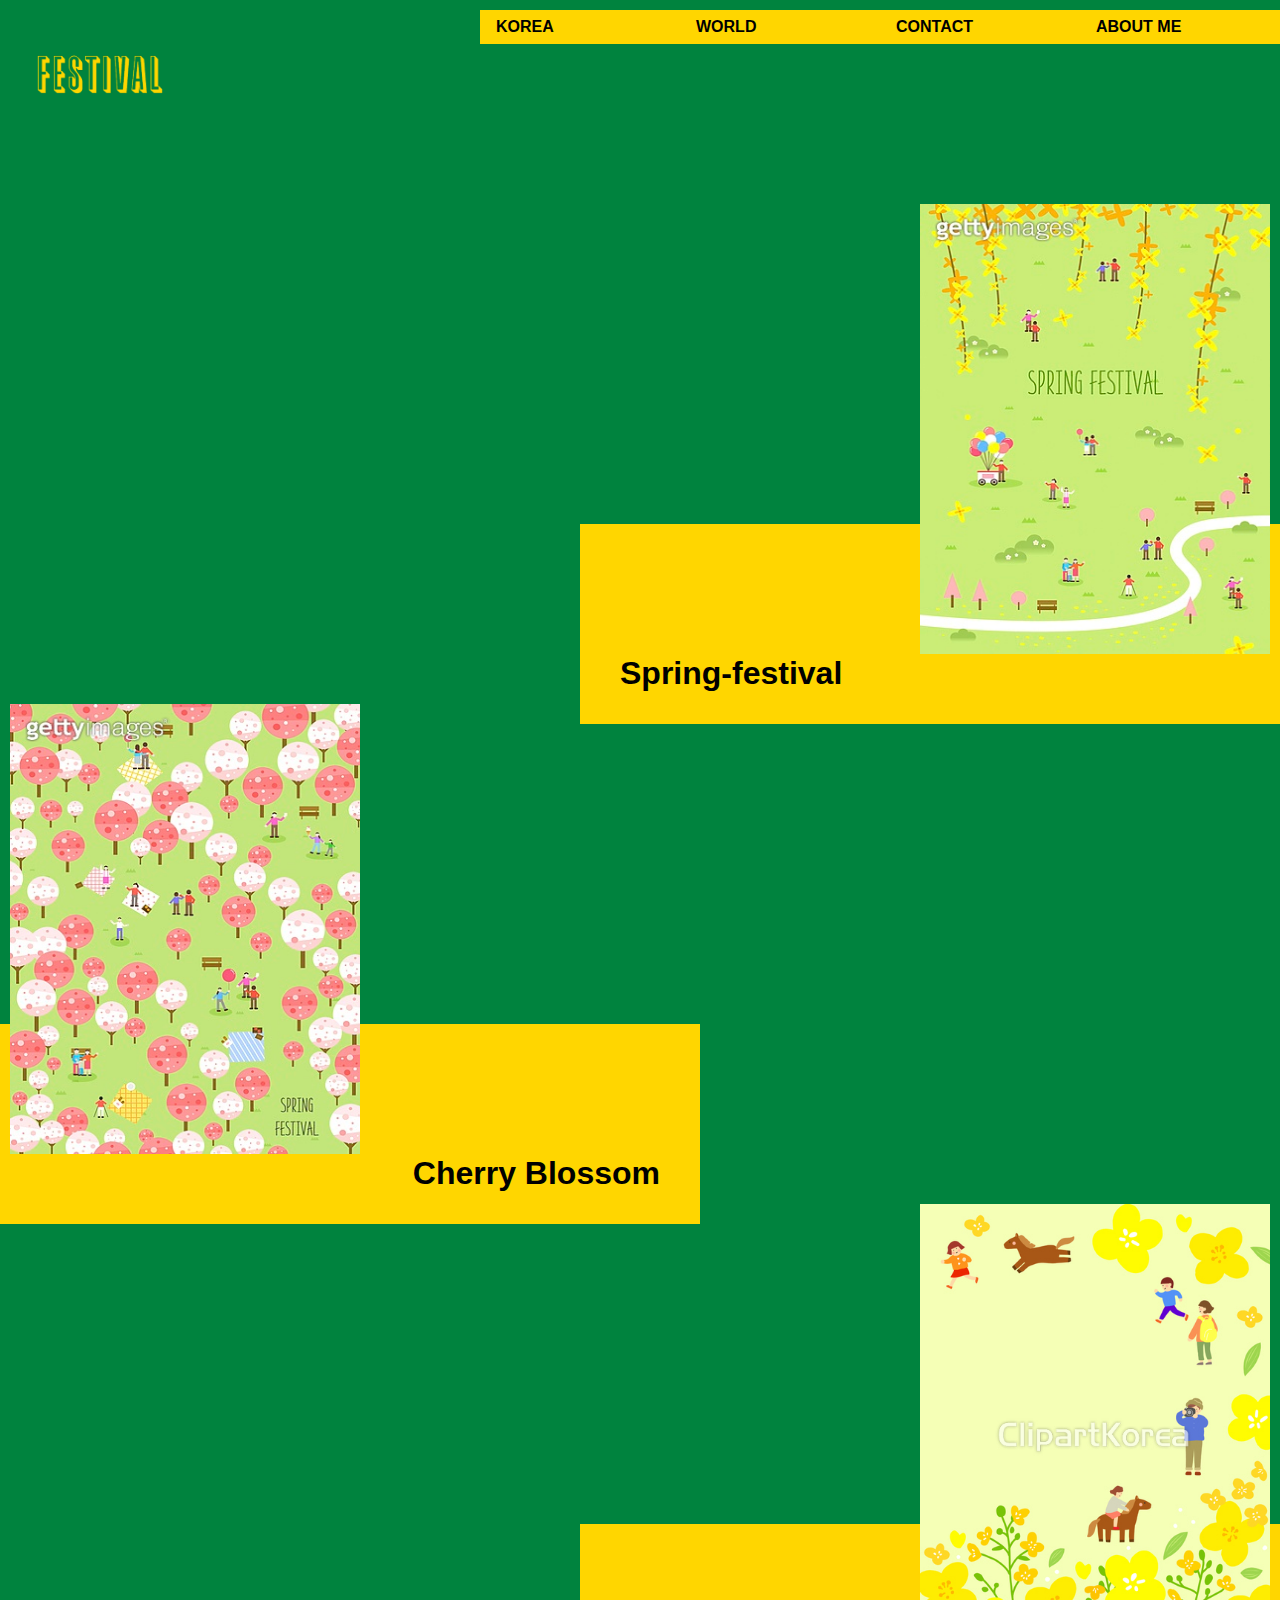
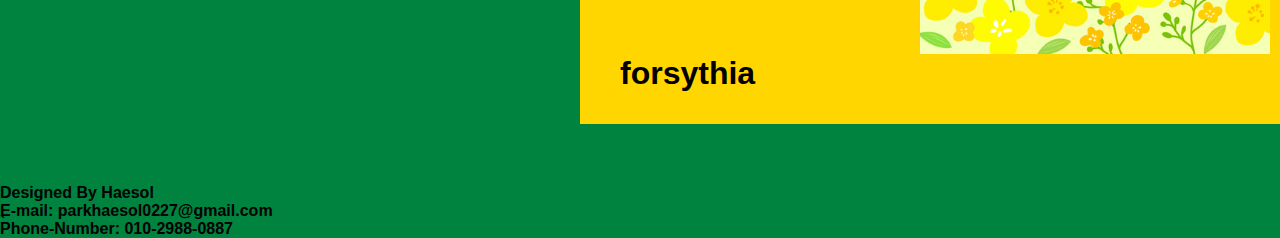
<file: index.html>
<!DOCTYPE html>
<html lang="en">
<head>
    <meta charset="UTF-8">
    <meta name="viewport" content="width=device-width, initial-scale=1.0">
    <link rel="stylesheet" type="text/css" href="style.css" />
    <title>festival introduce</title>
    
</head>
<body>
   <div class="menu"> 
      <a href="index.html">
      <img class="logo" src ="logo.PNG" >
       </a>
       

        <ul class="navi">

        <li><a href="about_me.html">ABOUT ME</a></li>
       
        <li><a href="contact.html">CONTACT</a></li>
       
        <li><a href="world.html">WORLD</a></li>
       
        <li><a href="korea.html">KOREA</a></li>
       
       </ul>

    </div>
    
    
    <div class="light-wrapper">
        <img class="light" src="spring.jpg">
        
        <div class="rectangle">
            <p class="one">Spring-festival</p>
        </div>  
    </div>
   


    <div class="flower-wrapper">
        <img class="flower" src="spring3.jpg">
        
        <div class="black-rectangle">
            <p class="two">
                Cherry Blossom</p>
        </div>  
    </div>
    
    <div class="winter-wrapper">
        <img class="winter" src="spring4.jpg">
        
        <div class="yellow-rectangle">
            <p class="three">
                
        forsythia</p>
        </div>  
    </div>
    

    
    <div class="foot">
        Designed By Haesol
        <br>E-mail: parkhaesol0227@gmail.com
        <br>Phone-Number: 010-2988-0887

    </div>
    
</body>`
</html>
</file>
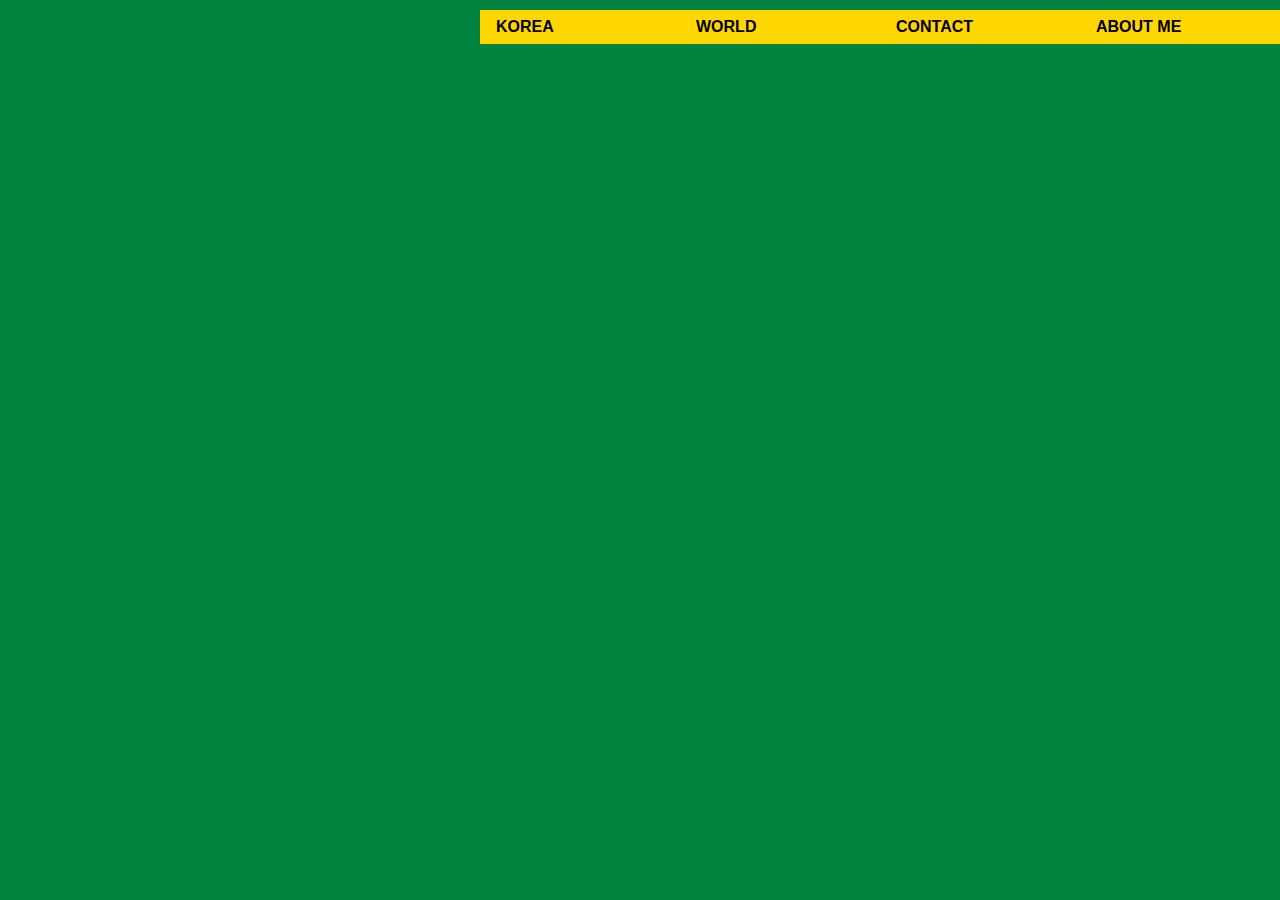
<file: about_me.html>
<!DOCTYPE html>
<html lang="en">
<head>
    <meta charset="UTF-8">
    <meta name="viewport" content="width=device-width, initial-scale=1.0">
    <link rel="stylesheet" type="text/css" href="style.css" />
    <title>About me</title>
    
</head>
<body>
    <ul class="navi">

        <li><a href="about_me.html">ABOUT ME</a></li>
       
        <li><a href="contact.html">CONTACT</a></li>
       
        <li><a href="world.html">WORLD</a></li>
       
        <li><a href="korea.html">KOREA</a></li>
       
       </ul>
      
</body>
</html>
</file>
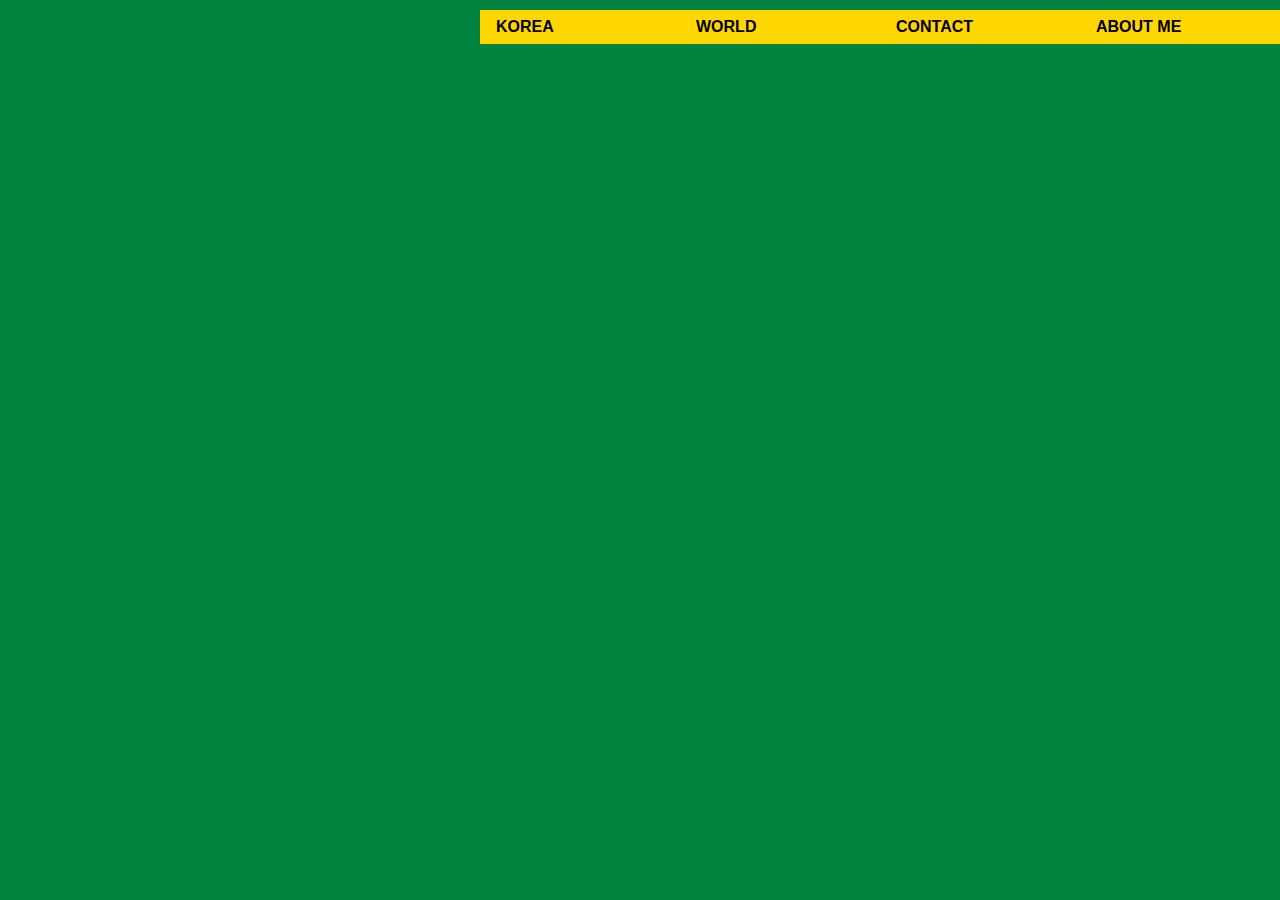
<file: contact.html>
<!DOCTYPE html>
<html lang="en">
<head>
    <meta charset="UTF-8">
    <meta name="viewport" content="width=device-width, initial-scale=1.0">
    <link rel="stylesheet" type="text/css" href="style.css" />
    <title>Contact</title>
    
</head>
<body>
    <ul class="navi">

        <li><a href="about_me.html">ABOUT ME</a></li>
       
        <li><a href="contact.html">CONTACT</a></li>
       
        <li><a href="world.html">WORLD</a></li>
       
        <li><a href="korea.html">KOREA</a></li>
       
       </ul>
      
</body>
</html>
</file>
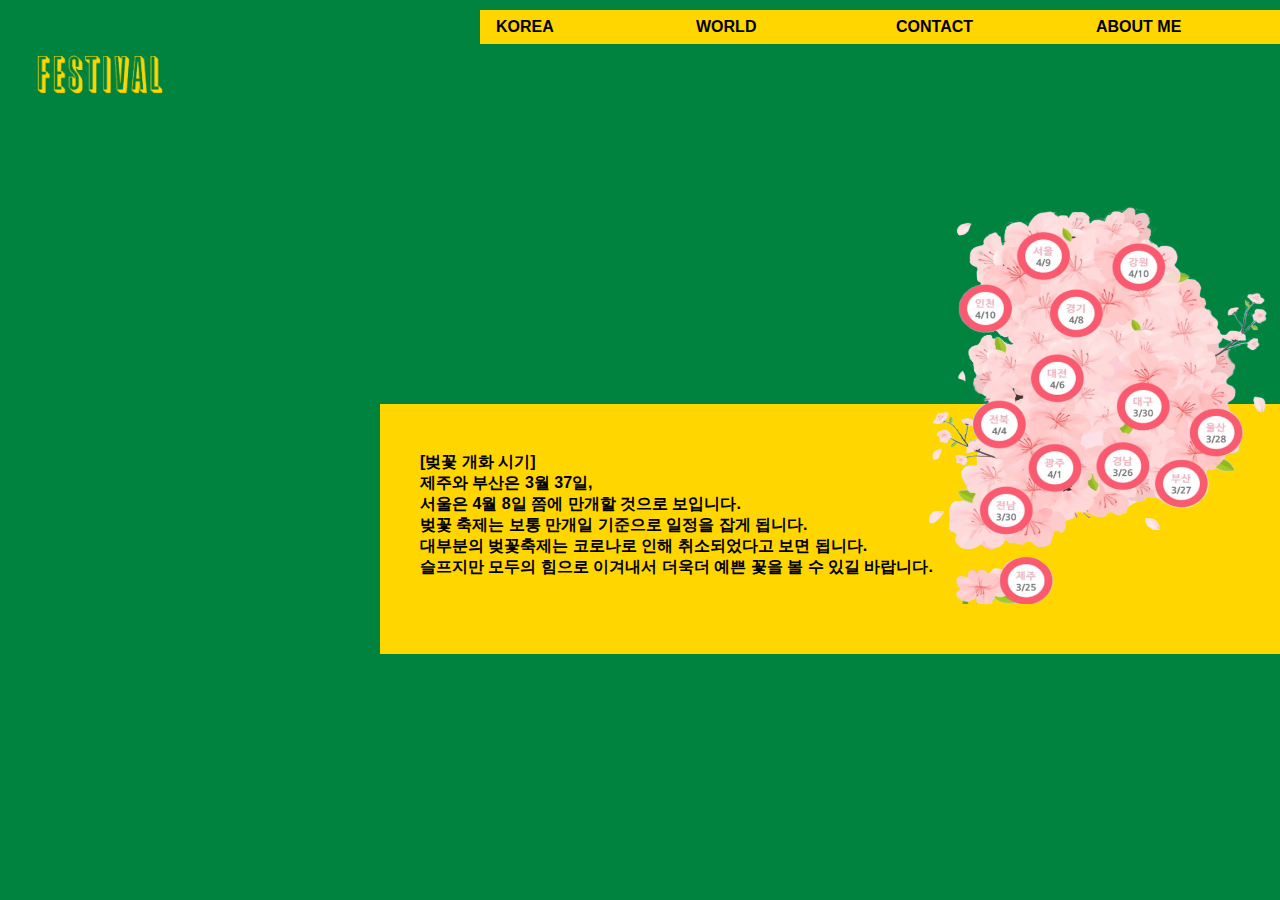
<file: korea.html>
<!DOCTYPE html>
<html lang="en">
<head>
    <meta charset="UTF-8">
    <meta name="viewport" content="width=device-width, initial-scale=1.0">
    <link rel="stylesheet" type="text/css" href="style.css" />
    <title>Korea</title>
    
</head>
<body>
    <a href="index.html">
        <img class="logo" src ="logo.PNG" >
         </a>
    
     
    <ul class="navi">

        <li><a href="about_me.html">ABOUT ME</a></li>
       
        <li><a href="contact.html">CONTACT</a></li>
       
        <li><a href="world.html">WORLD</a></li>
       
        <li><a href="korea.html">KOREA</a></li>
       
       </ul>
       <div class="date-wrapper">
        <img class="date" src="date.png">
        
        <div class="date-rectangle">
            <p class="four"> 
                <br>[벚꽃 개화 시기]
                <br>제주와 부산은 3월 37일,
                <br>서울은 4월 8일 쯤에 만개할 것으로 보입니다. 
                <br>벚꽃 축제는 보통 만개일 기준으로 일정을 잡게 됩니다.
                <br>대부분의 벚꽃축제는 코로나로 인해 취소되었다고 보면 됩니다. 
                <br>슬프지만 모두의 힘으로 이겨내서 더욱더 예쁜 꽃을 볼 수 있길 바랍니다.
                
                
            
            </p>
        </div>  
    </div>
</body>
</html>
</file>
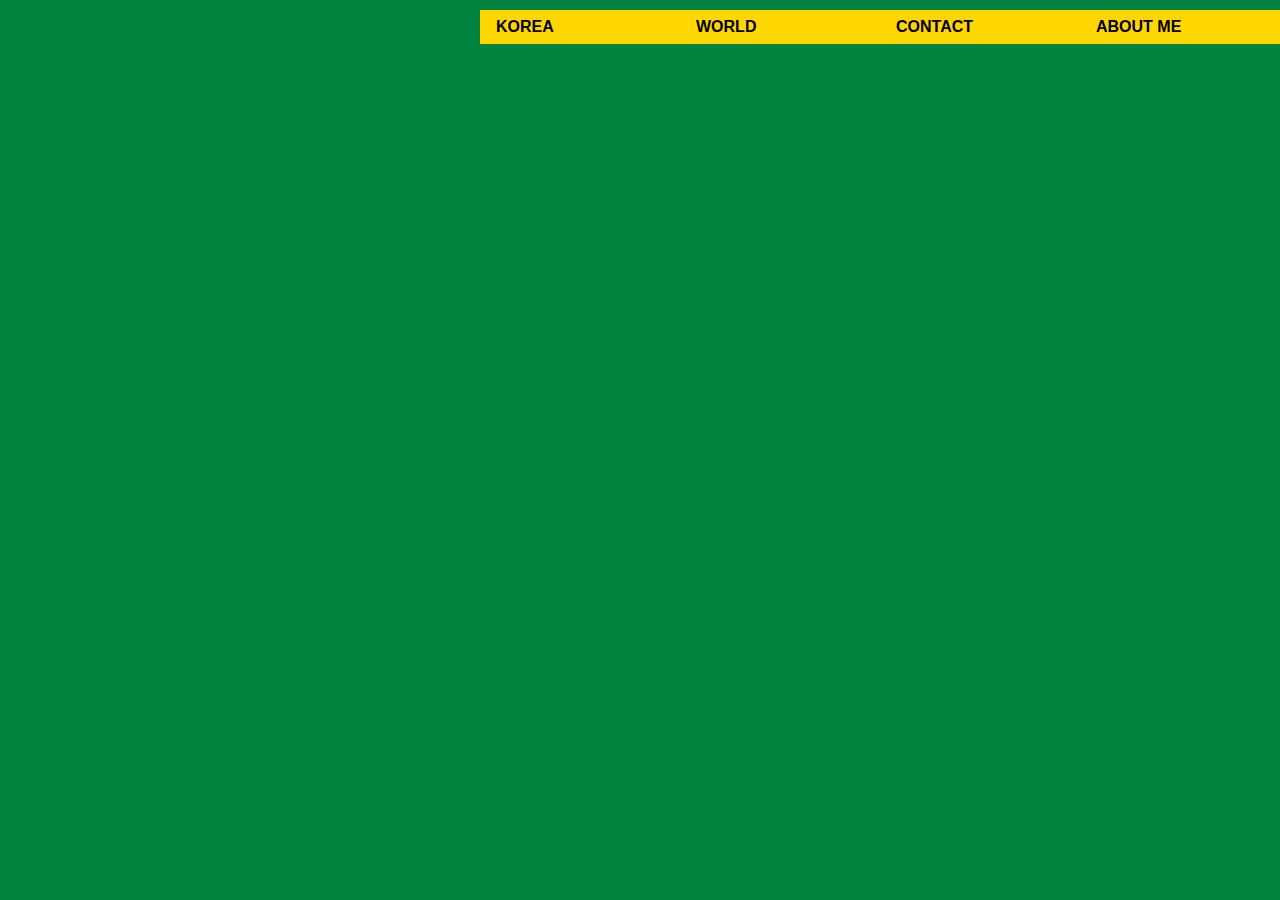
<file: world.html>
<!DOCTYPE html>
<html lang="en">
<head>
    <meta charset="UTF-8">
    <meta name="viewport" content="width=device-width, initial-scale=1.0">
    <link rel="stylesheet" type="text/css" href="style.css" />
    <title>World</title>
    
</head>
<body>
    <ul class="navi">

        <li><a href="about_me.html">ABOUT ME</a></li>
       
        <li><a href="contact.html">CONTACT</a></li>
       
        <li><a href="world.html">WORLD</a></li>
       
        <li><a href="korea.html">KOREA</a></li>
       
       </ul>
      
</body>
</html>
</file>
<file: style.css>
body{
    background-color: #00833e;
    margin: 0;
    padding: 0;
    font-family: Sequel\ 95,sans-serif;
    font-weight: bold;
    font-style: normal;
    margin-top: 0;


}

.navi {
     list-style-type:none; 
     margin:0; 
     padding:0;
     margin-top: 10px;
     position: fixed;
     right: 0;
     top:0;
     z-index: 2;
    }

.navi li a {
    display: block; color: #000; padding: 8px 16px; text-decoration: none; 
}

.navi li a:hover 
{background:#ffeb87; color:#A66D05;}

.navi li 
{width:200px; float: right; background:#FFD600}

.menu{
    display: flex; 
    align-items: center;
    justify-content: space-between;
}
.logo{
    width: 150px; height: 150px;
    margin-left: 25px;
}

.light-wrapper{
    margin-top: 50px;
    position: relative;
    height: 500px;
}
.light{
    position: absolute;
    width: 350px; 
    height: 450px;
    right:10px;
    z-index:0;

}
.rectangle {
    position: absolute;
    width: 700px;
    height: 200px;
    background: #FFD600;
    margin-left:1000px;
    right: 0;
    top: 320px;
    z-index: -1;
    
  }
  .one{
      position: absolute;
      bottom: 0;
      left: 40px;
      font-size: 2rem;
  }


.flower-wrapper{
    height: 500px;
    position: relative;

}
.flower{
    position: absolute;
    width: 350px; 
    height: 450px;
    left:10px;
    z-index:0;

}
  .two{
    position: absolute;
      bottom: 0;
      right: 40px;
      font-size: 2rem;

}


.black-rectangle {
    position: absolute;
    width: 700px;
    height: 200px;
    background: #FFD600;

    left: 0;
    top: 320px;
    z-index: -1;
    
  }

  .winter-wrapper{
    height: 500px;
    position: relative;

}
.winter{
    position: absolute;
    width: 350px; 
    height: 450px;
    right:10px;
    z-index:0;

}
  .three{
    position: absolute;
      bottom: 0;
      left: 40px;
      font-size: 2rem;

}


.yellow-rectangle {
    position: absolute;
    width: 700px;
    height: 200px;
    background: #FFD600;

    right: 0;
    top: 320px;
    z-index: -1;
    
  }
  
  .date-wrapper{
    margin-top: 50px;
    position: relative;
    height: 500px;
}
.date{
    position: absolute;
    width: 350px; 
    height: 400px;
    right:10px;
    z-index:0;

}
.date-rectangle {
    position: absolute;
    width: 900px;
    height: 250px;
    background: #FFD600;
    margin-left:1000px;
    right: 0;
    top: 200px;
    z-index: -1;
    
  }
  .four{
      
        margin-top:30px;
      bottom: 0;
      margin-left: 40px;
      font-size: 16px;
      color:#000000;
  }

  .foot
  {
      margin-top:5em;
        height:1.9em
        
  }
</file>
